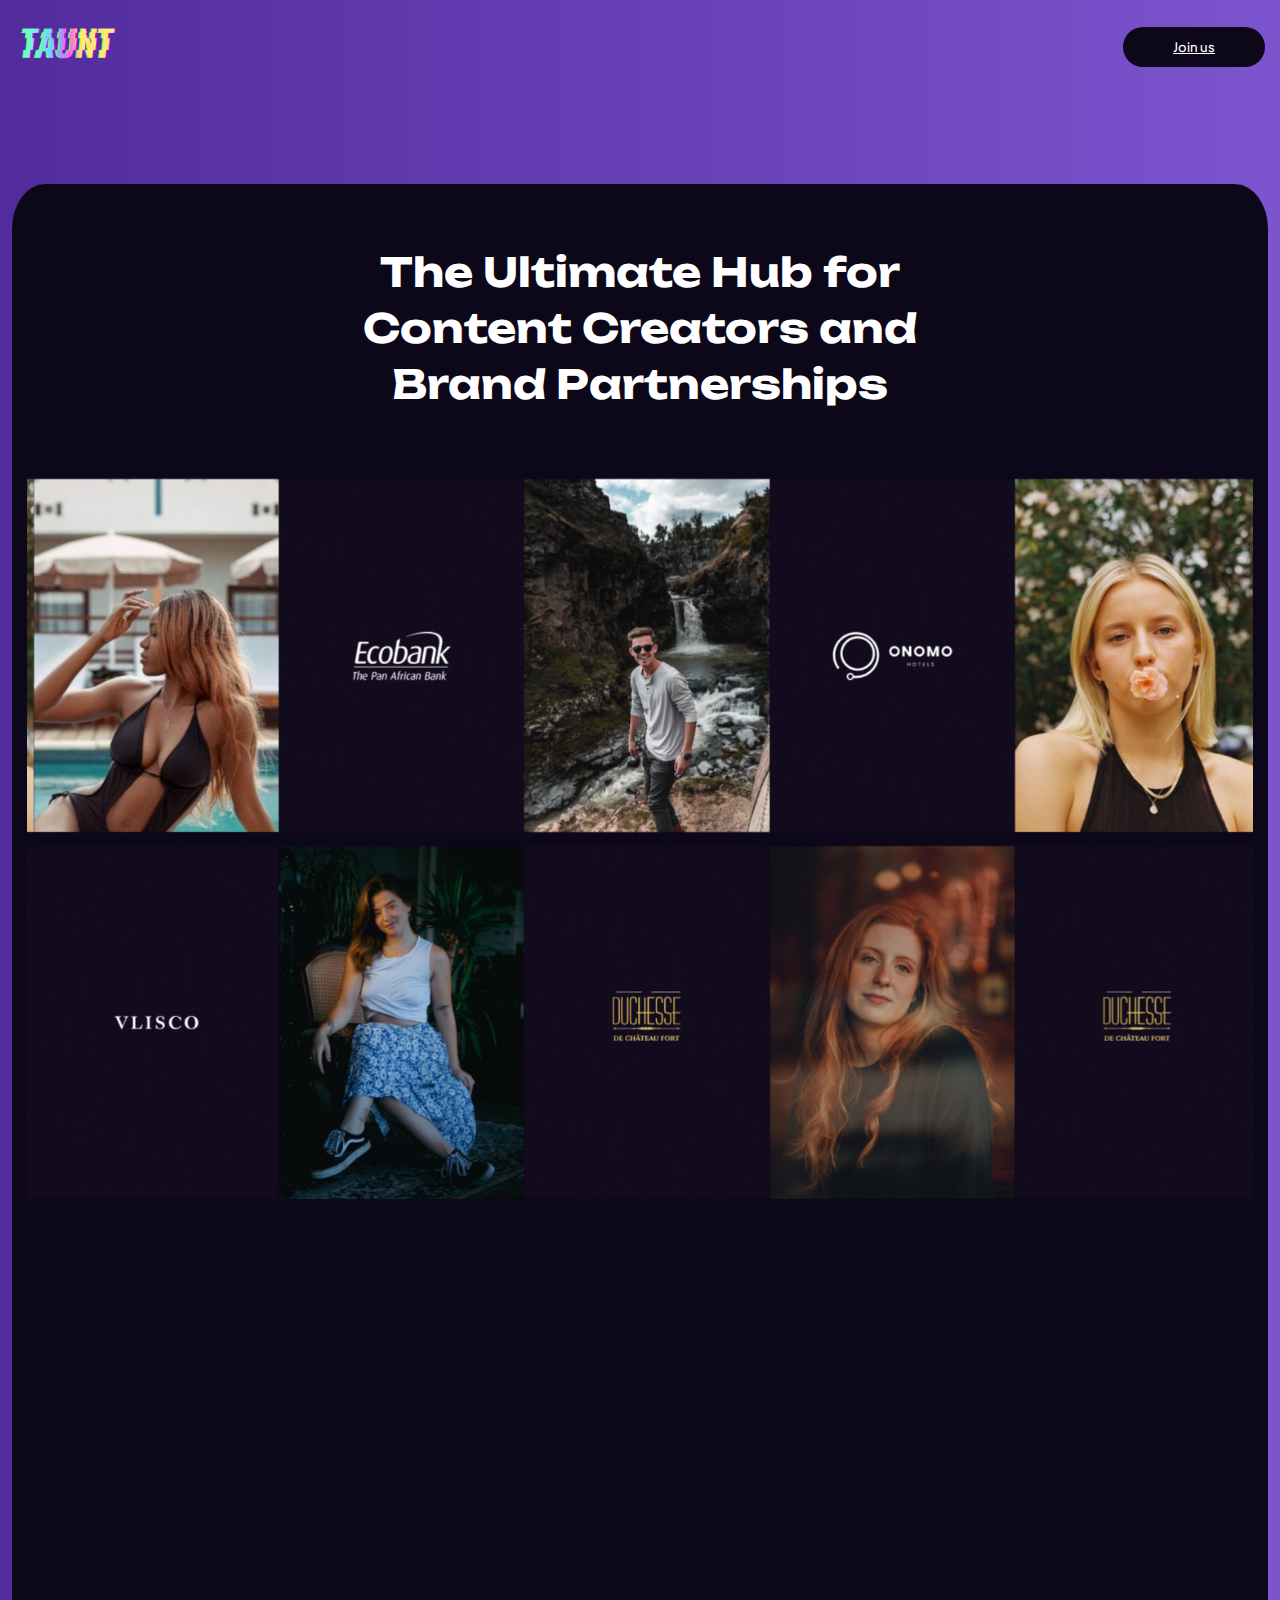
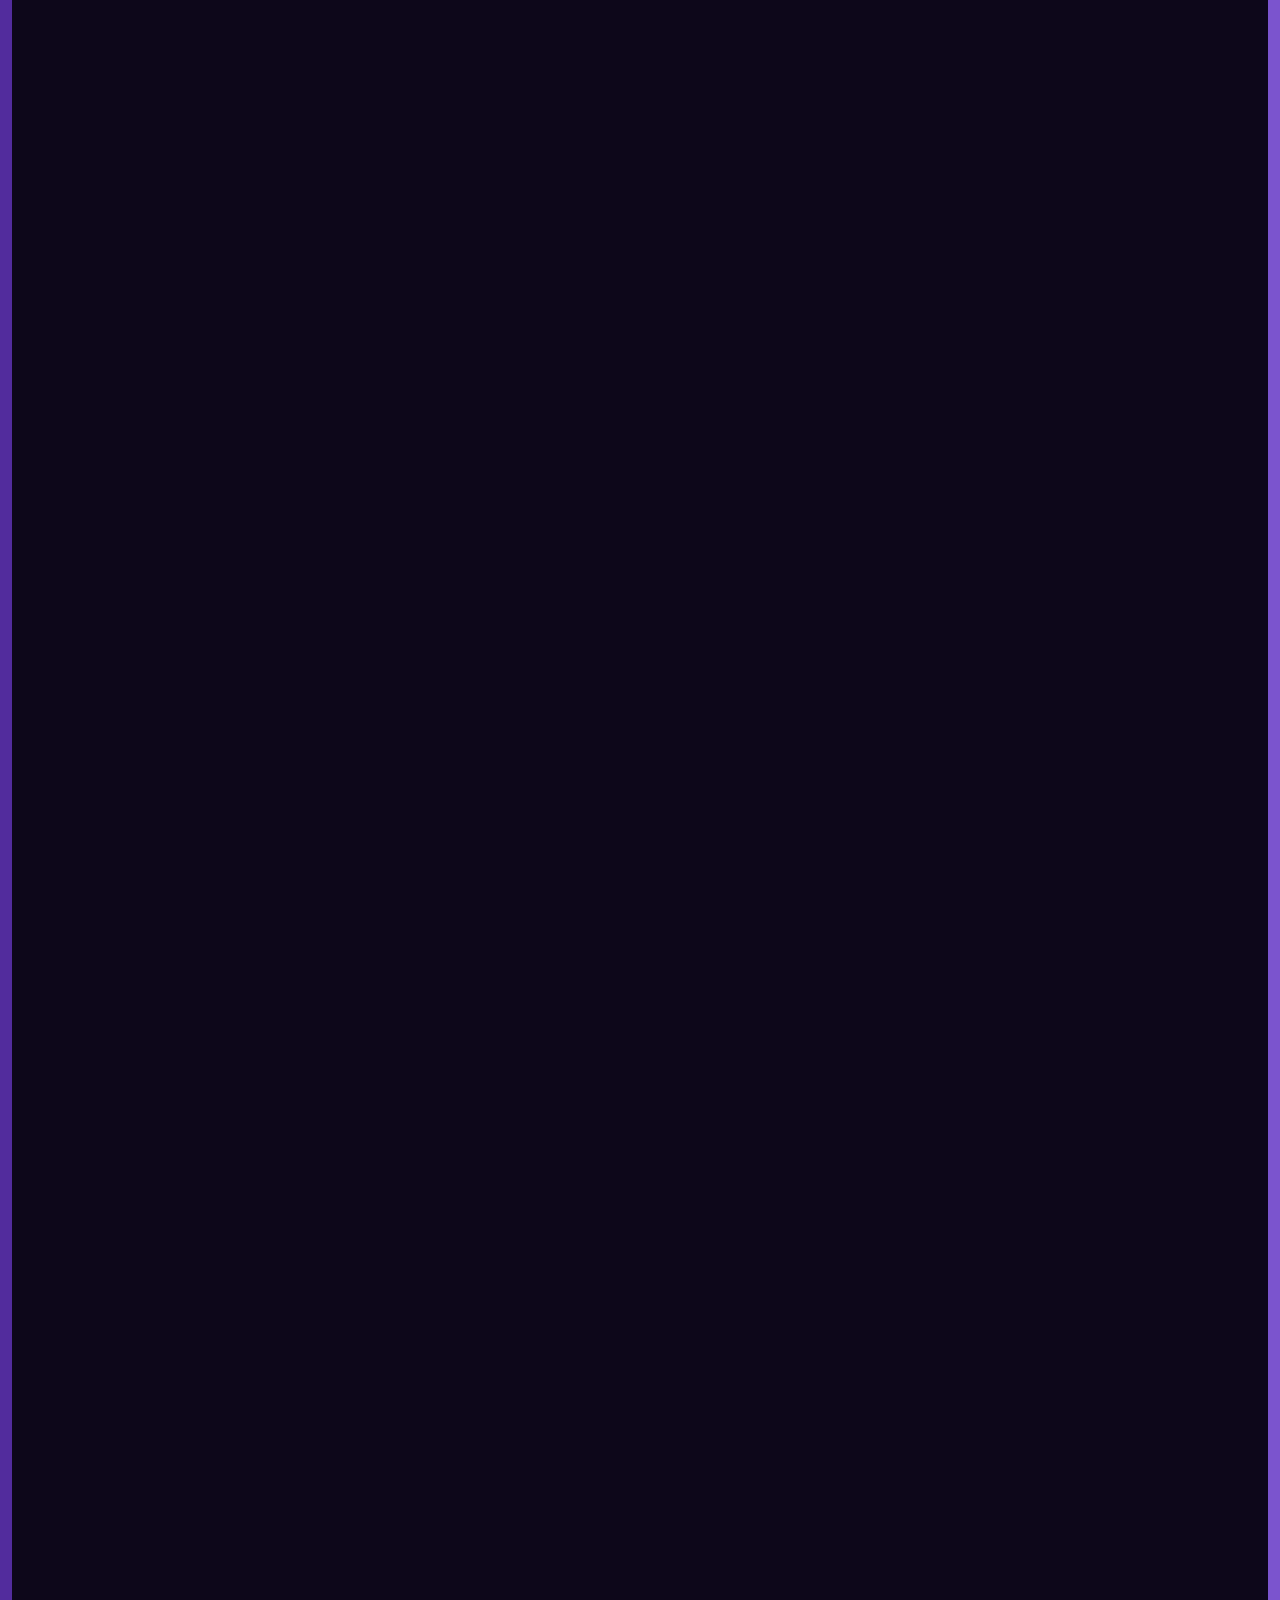
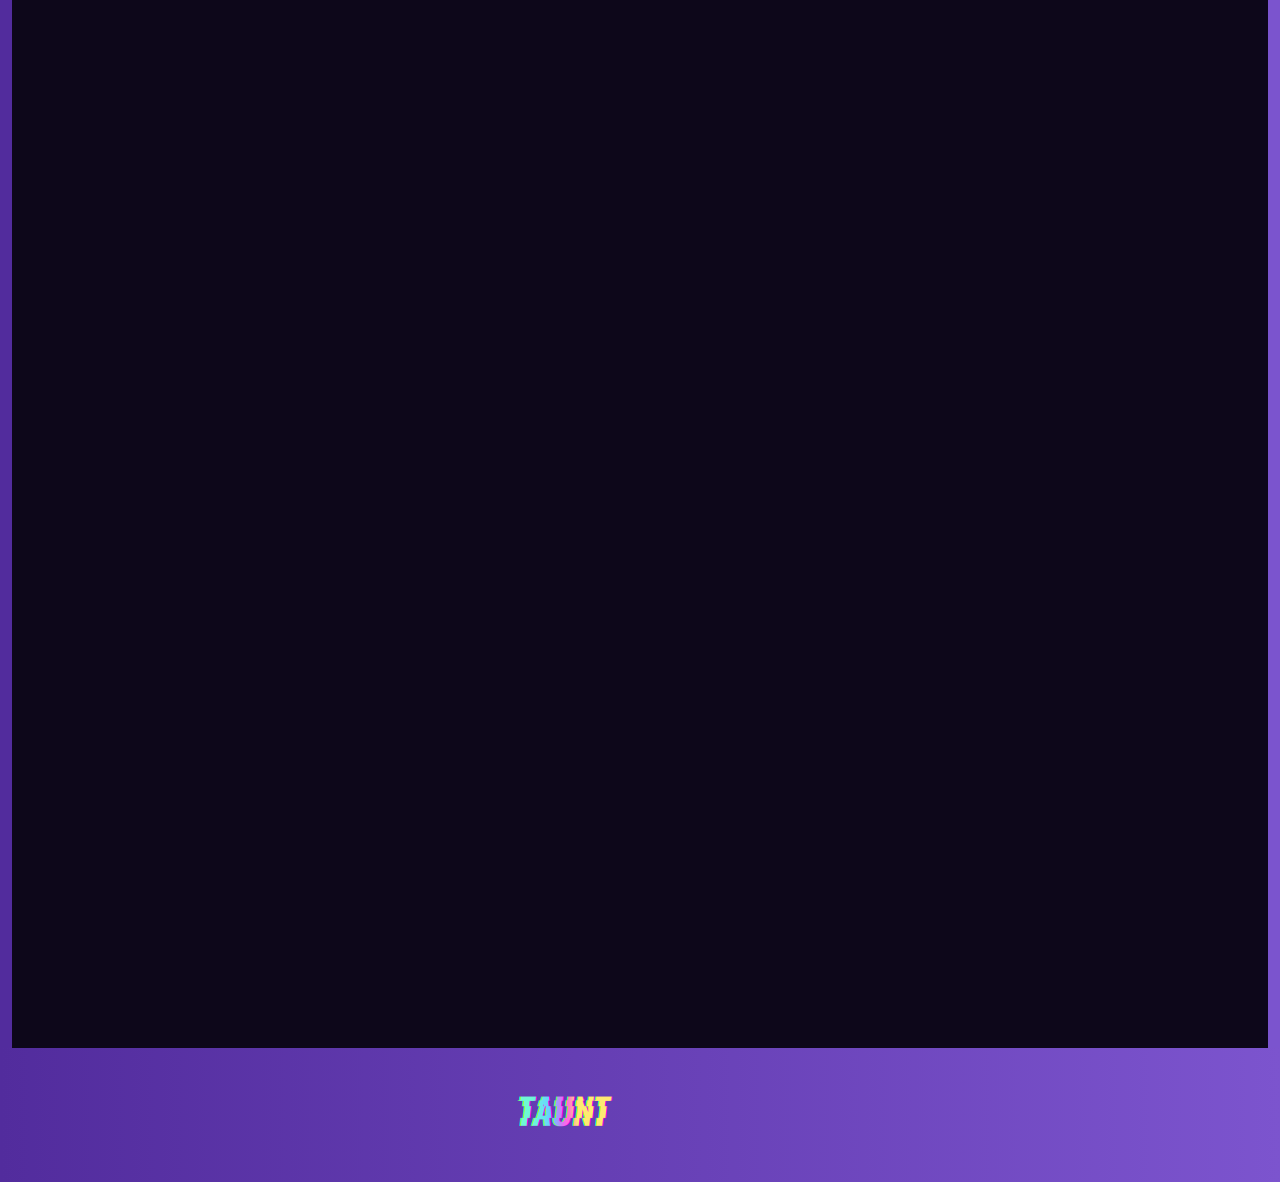
<file: index.html>
<!doctype html>
<html lang="en">

<head>
    <!-- Required meta tags -->
    <meta charset="utf-8">
    <meta name="viewport" content="width=device-width, initial-scale=1">

    <!-- Bootstrap CSS -->
    <link href="https://cdn.jsdelivr.net/npm/bootstrap@5.1.3/dist/css/bootstrap.min.css" rel="stylesheet"
        integrity="sha384-1BmE4kWBq78iYhFldvKuhfTAU6auU8tT94WrHftjDbrCEXSU1oBoqyl2QvZ6jIW3" crossorigin="anonymous">

    <link
        href="https://fonts.googleapis.com/css2?family=Plus+Jakarta+Sans:wght@500&family=Unbounded:wght@700&display=swap"
        rel="stylesheet">
    <link rel="stylesheet" href="css/owl.carousel.min.css">
    <link rel="stylesheet" href="css/owl.theme.default.min.css">
    <link rel="stylesheet" href="css/animate.css">
    <link rel="stylesheet" href="css/all.min.css">
    <link rel="stylesheet" href="css/style.css">
    <link rel="stylesheet" href="css/media.css">
    <title>Taunt</title>
</head>

<body>
    <!-- header starts -->
    <div class="header fixed-top" id="top">
        <div class="container-fluid">
            <div class="row">
                <div class="header_content">
                    <div class="header_logo wow fadeInLeft" data-wow-duration="2s" data-wow-delay="0">
                        <img src="images/logo.png" class="img-fluid" alt="taunt_logo">
                    </div>
                    <div class="taunt_reg wow fadeInRight" data-wow-duration="2s" data-wow-delay="0">
                        <a href="#cta" class="btn btn-taunt">Join us</a>
                    </div>

                </div>
            </div>
        </div>
    </div>
    <!-- header ends -->

    <!-- hero starts -->
    <div class="hero c-60" id="hero">
        <!-- pop up form -->

        <!-- pop up form ends -->
        <div class="container-fluid">
            <div class="row">

                <div class="col-md-12">
                    <h1 class="wow fadeInDown" data-wow-duration="2s" data-wow-delay="0s">The Ultimate Hub for Content
                        Creators and Brand Partnerships</h1>
                </div>

                <div class="carousel owl-carousel wow fadeIn" data-wow-duration="3s" data-wow-delay="0s">

                    <div class="slider_image">
                        <img src="images/hero_carousel1.png" class="img-fluid" alt="">
                    </div>
                    <div class="slider_image">
                        <img src="images/hero_carousel2.png" class="img-fluid" alt="">
                    </div>
                    <div class="slider_image">
                        <img src="images/hero_carousel3.png" class="img-fluid" alt="">
                    </div>
                    <div class="slider_image">
                        <img src="images/hero_carousel4.png" class="img-fluid" alt="">
                    </div>
                    <div class="slider_image">
                        <img src="images/hero_carousel5.png" class="img-fluid" alt="">
                    </div>

                </div>
                <div class="carousel owl-carousel wow fadeIn" data-wow-duration="3s" data-wow-delay=".5s">

                    <div class="slider_image">
                        <img src="images/hero_carousel6.png" class="img-fluid" alt="">
                    </div>
                    <div class="slider_image">
                        <img src="images/hero_carousel7.png" class="img-fluid" alt="">
                    </div>
                    <div class="slider_image">
                        <img src="images/hero_carousel8.png" class="img-fluid" alt="">
                    </div>
                    <div class="slider_image">
                        <img src="images/hero_carousel9.png" class="img-fluid" alt="">
                    </div>
                    <div class="slider_image">
                        <img src="images/hero_carousel8.png" class="img-fluid" alt="">
                    </div>

                </div>
            </div>
        </div>
    </div>
    <!-- hero ends -->

    <!-- ecobank starts -->
    <div class="ecobank c-60" id="ecobank">
        <div class="container">
            <div class="row align-items-center">
                <div class="col-md-6 order-2 order-md-1 wow fadeInLeft" data-wow-duration="2s" data-wow-delay="0">
                    <div class="ecobank_content">
                        <h2>Say goodbye to all of your part-time freelance jobs.</h2>
                        <p>Influencers, makeup artists, coaches, actors and musicians: make your digital fame your main
                            source of income.</p>
                    </div>
                </div>
                <div class="col-md-6 order-1 order-md-2 wow fadeInRight" data-wow-duration="2s" data-wow-delay="0">
                    <div class="ecobank_image">
                        <img src="images/ecobank1.png" class="img-fluid" alt="">
                    </div>
                </div>
            </div>
        </div>
    </div>
    <!-- ecobank ends -->

    <!-- ambassador starts -->
    <div class="ambassador c-60" id="ambassador">
        <div class="container">
            <div class="row align-items-center">
                <div class="col-md-6 wow fadeInLeft" data-wow-duration="2s" data-wow-delay="0">
                    <div class="ambassador_image ecobank_image">
                        <img src="images/ambassador.png" class="img-fluid" alt="">
                    </div>
                </div>
                <div class="col-md-6 wow fadeInRight" data-wow-duration="2s" data-wow-delay="0">
                    <div class="ambassador_content">
                        <h2>Do business with the internet’s biggest Brands </h2>
                        <p>Customize your Taunt.link bio page to gain the support of brands whose customers invited you
                            to do so.</p>
                    </div>
                </div>
            </div>
        </div>
    </div>
    <!-- ambassador ends -->

    <!-- audiance starts -->
    <div class="audiance c-60" id="audiance">
        <div class="container">
            <div class="row align-items-center">
                <div class="col-md-6 order-2 order-md-1 wow fadeInLeft" data-wow-duration="2s" data-wow-delay="0">
                    <div class="audiance_content">
                        <h2>Engage new audiences</h2>
                        <p>Bring together everything you create, organize or sell online with your partner brands. All
                            from a single link in your social page bio.</p>
                    </div>
                </div>
                <div class="col-md-6 order-1 order-md-2 wow fadeInRight" data-wow-duration="2s" data-wow-delay="0">
                    <div class="audiance_image ecobank_image">
                        <img src="images/audiance.png" class="img-fluid" alt="">
                    </div>
                </div>
            </div>
        </div>
    </div>
    <!-- audiance ends -->


    <!-- earning starts -->
    <div class="earning c-60" id="earning">
        <div class="container">
            <div class="row align-items-center">
                <div class="col-md-6 wow fadeInLeft" data-wow-duration="2s" data-wow-delay="0">
                    <div class="earning_image ecobank_image">
                        <img src="images/earning.png" class="img-fluid" alt="">
                    </div>
                </div>
                <div class="col-md-6 wow fadeInRight" data-wow-duration="2s" data-wow-delay="0">
                    <div class="earning_content">
                        <h2>Check your monthly earnings by WhatsApp</h2>
                        <p>Earn money every month by partnering with brands as an official provider of content for that
                            brand and referring new creators to Taunt, earning commissions on their earnings. </p>
                    </div>
                </div>
            </div>
        </div>
    </div>
    <!-- earning ends -->

    <!-- cta starts -->
    <div class="cta c-60" id="cta">
        <div class="container">
            <div class="row">
                <div class="col-md-12 wow fadeInUp" data-wow-duration="1s" data-wow-delay="0">
                    <div class="cta_content">
                        <h2>Join the network of content creators for your favorite brand.</h2>
                        <div class="cta_button">
                            <button type="button" class="btn btn-cta" data-bs-toggle="modal"
                                data-bs-target="#staticBackdrop">
                                Join
                                us today
                            </button>
                        </div>
                    </div>
                    <!-- Button trigger modal -->
                    <!-- Modal -->
                    <div class="modal fade" id="staticBackdrop" data-bs-backdrop="static" data-bs-keyboard="false"
                        tabindex="-1" aria-labelledby="staticBackdropLabel" aria-hidden="true">
                        <div class="modal-dialog modal-dialog-scrollable">
                            <div class="modal-content">
                                <div class="modal-body">
                                    <div class="form-popup">
                                        <div class="module">
                                            <button type="button" class="btn-close" data-bs-dismiss="modal"
                                                aria-label="Close"></button>
                                            <div class="form_head">
                                                <h2>Join Us</h2>
                                                <p>Provide the following details</p>
                                            </div>
                                            <form action="" class="form-container">
                                                <input type="text" id="brand" class="form-control"
                                                    placeholder="Name the brand" required>
                                                <input type="text" id="website" class="form-control"
                                                    placeholder="Their website or social media profile" required>
                                                <input type="text" id="page" class="form-control"
                                                    placeholder="Your main social page" required>
                                                <input type="email" id="email" class="form-control"
                                                    placeholder="Contact email" required>
                                                <input type="tel" id="phone" name="phone"
                                                    pattern="[0-9]{3}-[0-9]{3}-[0-9]{4}"
                                                    placeholder="Contact phone number" class="form-control">
                                                <div class="fbtn2">
                                                    <button type="submit" class="btn submit-btn">Submit</button>
                                                    <button data-bs-dismiss="modal" class="btn cancel-btn">Cancel</button>
                                                </div>
                                                <p>Working with multiple talent? Contact us at talent</p>
                                            </form>
                                        </div>
                                    </div>

                                </div>

                            </div>
                        </div>
                    </div>
                </div>
            </div>
        </div>
    </div>
    <!-- cta ends -->

    <!-- footer starts -->
    <div class="footer">
        <div class="container">
            <div class="row">
                <div class="col-md-12">
                    <div class="footer_logo">
                        <img src="images/logo.png" class="img-fluid" alt="">
                    </div>
                </div>
            </div>
        </div>
    </div>
    <!-- Option 1: Bootstrap Bundle with Popper -->
    <script src="https://ajax.googleapis.com/ajax/libs/jquery/1.12.4/jquery.min.js"></script>
    <script src="https://cdn.jsdelivr.net/npm/bootstrap@5.1.3/dist/js/bootstrap.bundle.min.js"
        integrity="sha384-ka7Sk0Gln4gmtz2MlQnikT1wXgYsOg+OMhuP+IlRH9sENBO0LRn5q+8nbTov4+1p"
        crossorigin="anonymous"></script>
    <script src="js/owl.carousel.min.js"></script>
    <script src="js/wow.min.js"></script>

    <script>
        //owl-carousel
        $(document).ready(function () {
            $(".owl-carousel").owlCarousel(
                {
                    items: 5,
                    loop: true,
                    autoplay: true,
                    autoplayTimeout: 5000,
                    smartSpeed: 500,
                    nav: false,
                    responsive: {
                        0: {
                            items: 2,
                        },
                        425: {
                            items: 2,
                        },
                        767: {
                            items: 3,
                        },
                        768: {
                            items: 3,
                        },
                        991: {
                            items: 5,
                        },
                    }
                }
            );
        });

        // wow js
        new WOW().init();

    </script>
</body>

</html>
</file>
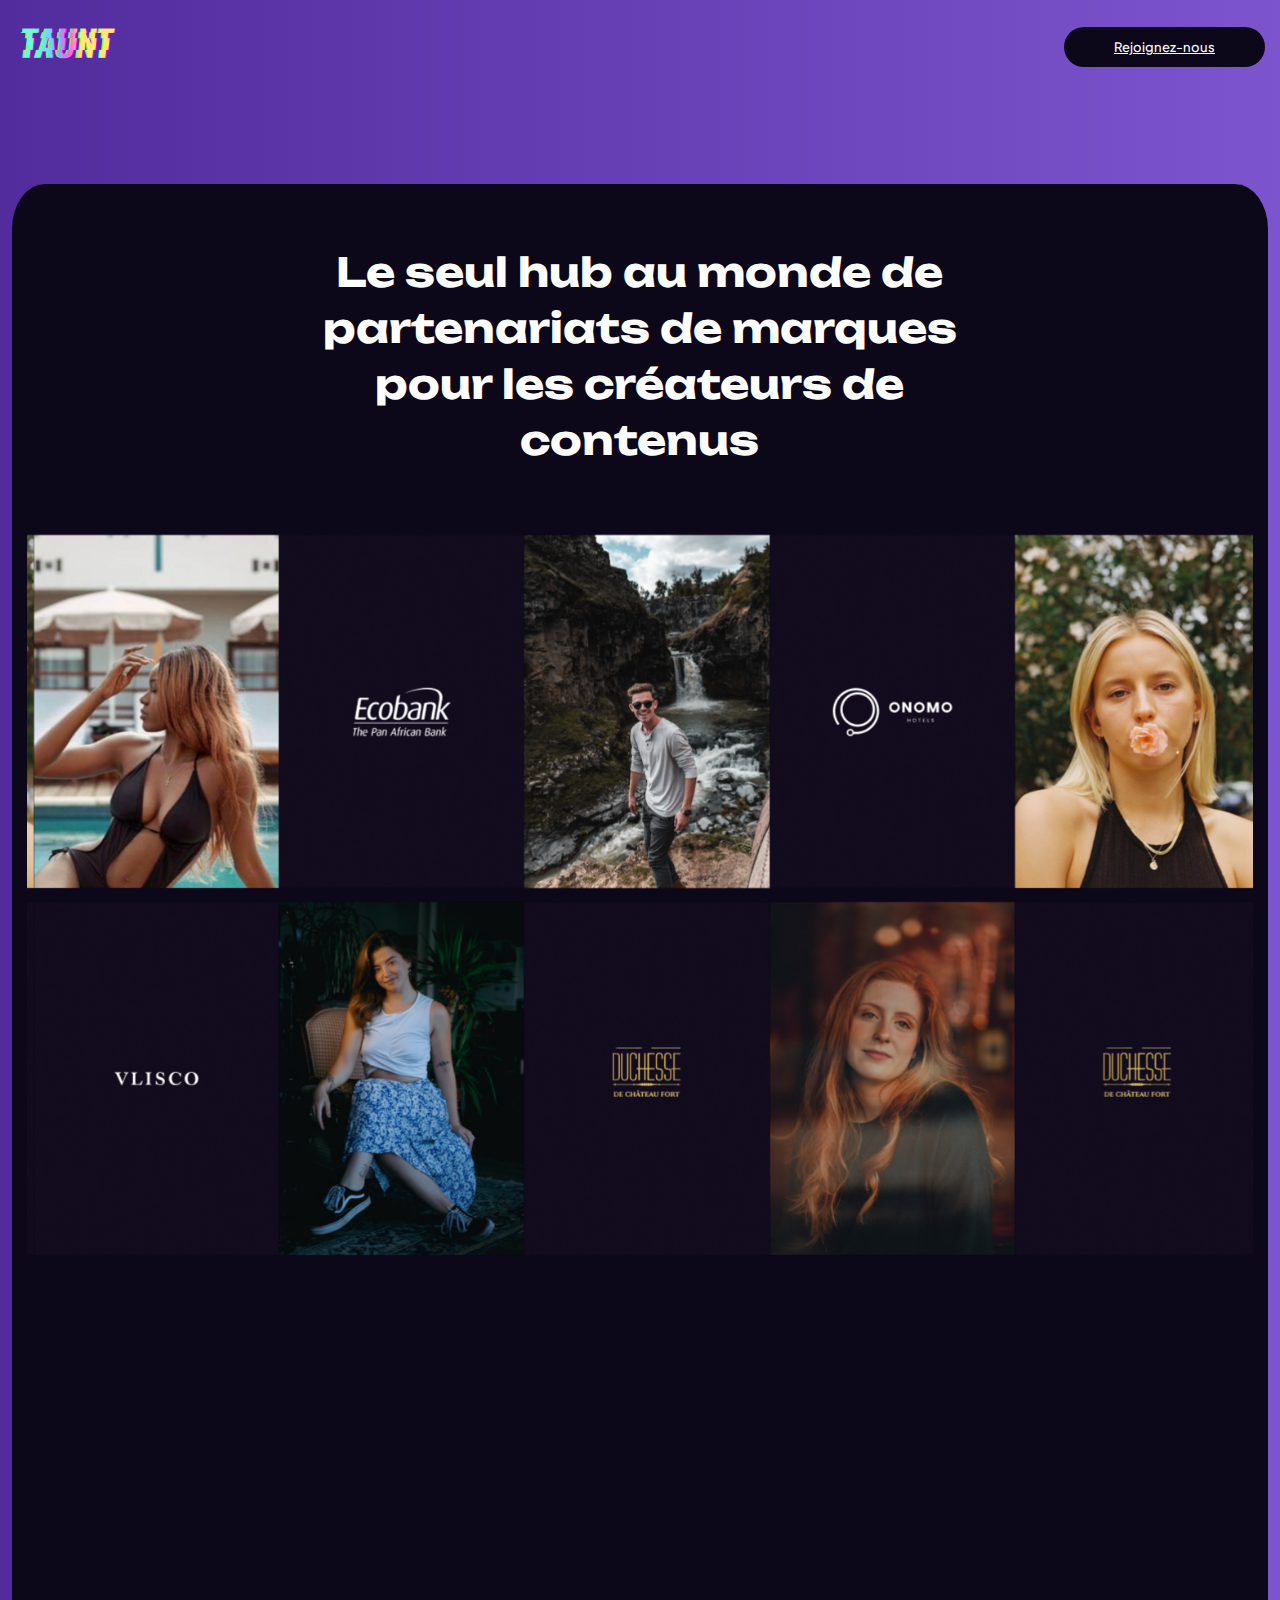
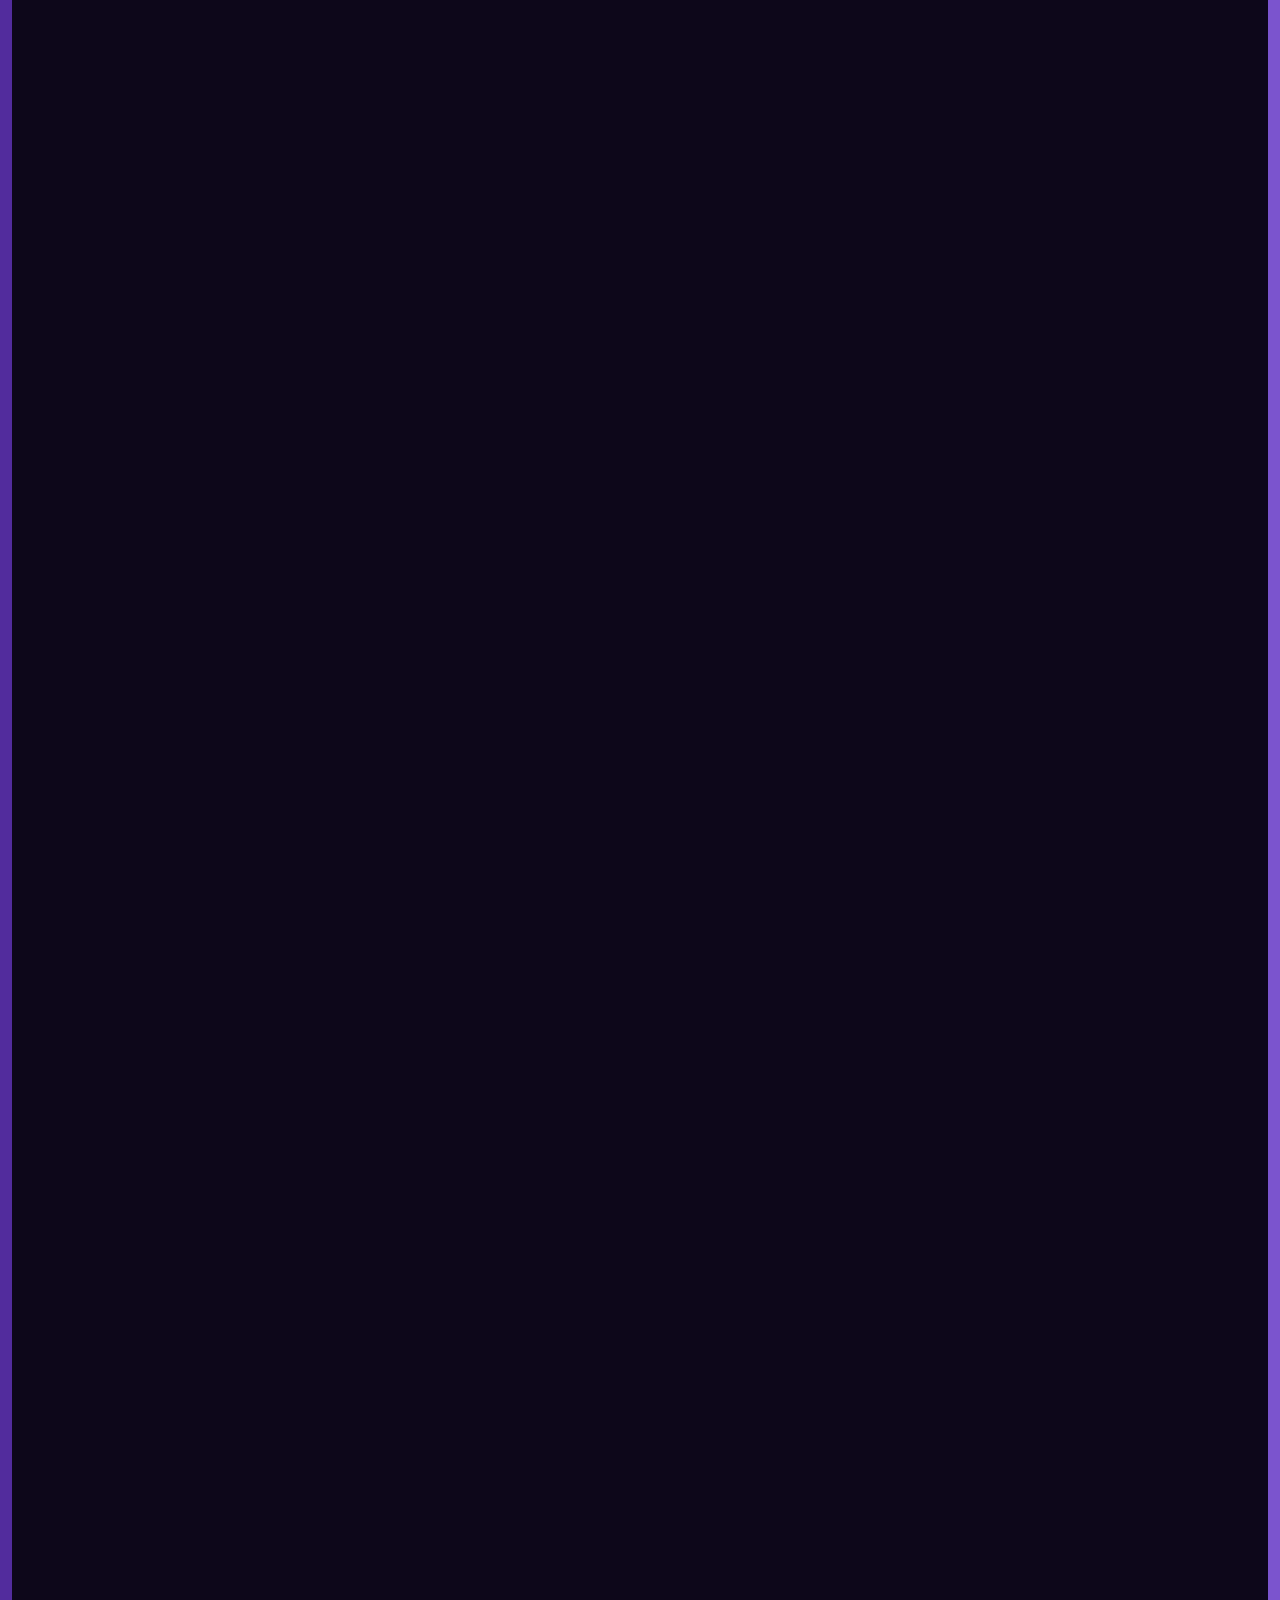
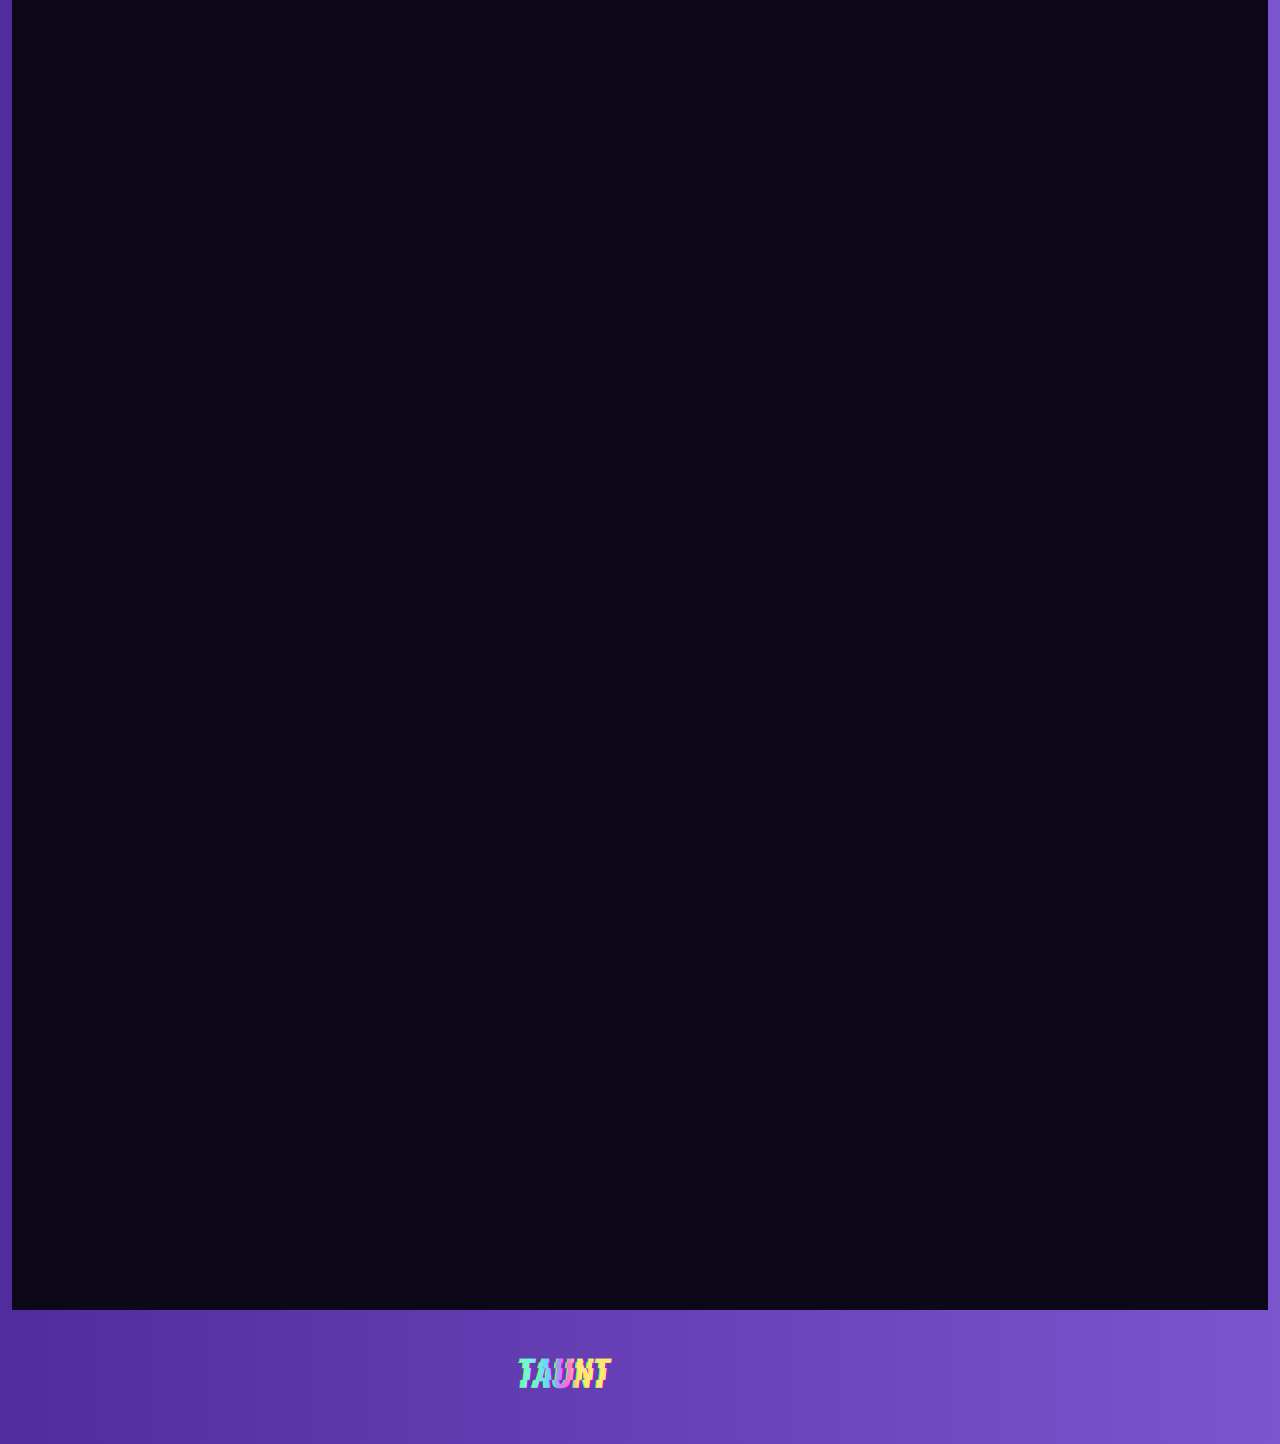
<file: index-french.html>
<!doctype html>
<html lang="en">

<head>
    <!-- Required meta tags -->
    <meta charset="utf-8">
    <meta name="viewport" content="width=device-width, initial-scale=1">

    <!-- Bootstrap CSS -->
    <link href="https://cdn.jsdelivr.net/npm/bootstrap@5.1.3/dist/css/bootstrap.min.css" rel="stylesheet"
        integrity="sha384-1BmE4kWBq78iYhFldvKuhfTAU6auU8tT94WrHftjDbrCEXSU1oBoqyl2QvZ6jIW3" crossorigin="anonymous">

    <link
        href="https://fonts.googleapis.com/css2?family=Plus+Jakarta+Sans:wght@500&family=Unbounded:wght@700&display=swap"
        rel="stylesheet">
    <link rel="stylesheet" href="css/owl.carousel.min.css">
    <link rel="stylesheet" href="css/owl.theme.default.min.css">
    <link rel="stylesheet" href="css/animate.css">
    <link rel="stylesheet" href="css/all.min.css">
    <link rel="stylesheet" href="css/style.css">
    <link rel="stylesheet" href="css/media.css">
    <title>Taunt</title>
</head>

<body>
    <!-- header starts -->
    <div class="header fixed-top" id="top">
        <div class="container-fluid">
            <div class="row">
                <div class="header_content">
                    <div class="header_logo wow fadeInLeft" data-wow-duration="2s" data-wow-delay="0">
                        <img src="images/logo.png" class="img-fluid" alt="taunt_logo">
                    </div>
                    <div class="taunt_reg wow fadeInRight" data-wow-duration="2s" data-wow-delay="0">
                        <a href="#cta" class="btn btn-taunt">Rejoignez-nous</a>
                    </div>

                </div>
            </div>
        </div>
    </div>
    <!-- header ends -->

    <!-- hero starts -->
    <div class="hero c-60" id="hero">
        <!-- pop up form -->

        <!-- pop up form ends -->
        <div class="container-fluid">
            <div class="row">

                <div class="col-md-12">
                    <h1 class="wow fadeInDown" data-wow-duration="2s" data-wow-delay="0s">Le seul hub au monde de
                        partenariats de marques pour les créateurs de contenus</h1>
                </div>

                <div class="carousel owl-carousel wow fadeIn" data-wow-duration="3s" data-wow-delay="0s">

                    <div class="slider_image">
                        <img src="images/hero_carousel1.png" class="img-fluid" alt="">
                    </div>
                    <div class="slider_image">
                        <img src="images/hero_carousel2.png" class="img-fluid" alt="">
                    </div>
                    <div class="slider_image">
                        <img src="images/hero_carousel3.png" class="img-fluid" alt="">
                    </div>
                    <div class="slider_image">
                        <img src="images/hero_carousel4.png" class="img-fluid" alt="">
                    </div>
                    <div class="slider_image">
                        <img src="images/hero_carousel5.png" class="img-fluid" alt="">
                    </div>

                </div>
                <div class="carousel owl-carousel wow fadeIn" data-wow-duration="3s" data-wow-delay=".5s">

                    <div class="slider_image">
                        <img src="images/hero_carousel6.png" class="img-fluid" alt="">
                    </div>
                    <div class="slider_image">
                        <img src="images/hero_carousel7.png" class="img-fluid" alt="">
                    </div>
                    <div class="slider_image">
                        <img src="images/hero_carousel8.png" class="img-fluid" alt="">
                    </div>
                    <div class="slider_image">
                        <img src="images/hero_carousel9.png" class="img-fluid" alt="">
                    </div>
                    <div class="slider_image">
                        <img src="images/hero_carousel8.png" class="img-fluid" alt="">
                    </div>

                </div>
            </div>
        </div>
    </div>
    <!-- hero ends -->

    <!-- ecobank starts -->
    <div class="ecobank c-60" id="ecobank">
        <div class="container">
            <div class="row align-items-center">
                <div class="col-md-6 order-2 order-md-1 wow fadeInLeft" data-wow-duration="2s" data-wow-delay="0">
                    <div class="ecobank_content">
                        <h2>Dites adieu à vos piges de community manager ou d'ambassadeur.</h2>
                        <p>Influenceurs, make-up artists, coaches, acteurs, musiciens, sportifs, mannequins. Accélérez
                            votre réussite et faites du numérique votre source principale de revenu mensuel.</p>
                    </div>
                </div>
                <div class="col-md-6 order-1 order-md-2 wow fadeInRight" data-wow-duration="2s" data-wow-delay="0">
                    <div class="ecobank_image">
                        <img src="images/ecobank1.png" class="img-fluid" alt="">
                    </div>
                </div>
            </div>
        </div>
    </div>
    <!-- ecobank ends -->

    <!-- ambassador starts -->
    <div class="ambassador c-60" id="ambassador">
        <div class="container">
            <div class="row align-items-center">
                <div class="col-md-6 wow fadeInLeft" data-wow-duration="2s" data-wow-delay="0">
                    <div class="ambassador_image ecobank_image">
                        <img src="images/ambassador.png" class="img-fluid" alt="">
                    </div>
                </div>
                <div class="col-md-6 wow fadeInRight" data-wow-duration="2s" data-wow-delay="0">
                    <div class="ambassador_content">
                        <h2>Faites affaire comme une grande marque média</h2>
                        <p>Influenceurs, make-up artists, coaches, acteurs, musiciens, sportifs, mannequins. Accélérez
                            votre réussite et faites du numérique votre source principale de revenu Personnalisez votre
                            page de bio de réseaux sociaux Taunt.link pour créer une des chaînes afro-médias officielles
                            de la marque qui vous a parrainé..</p>
                    </div>
                </div>
            </div>
        </div>
    </div>
    <!-- ambassador ends -->

    <!-- audiance starts -->
    <div class="audiance c-60" id="audiance">
        <div class="container">
            <div class="row align-items-center">
                <div class="col-md-6 order-2 order-md-1 wow fadeInLeft" data-wow-duration="2s" data-wow-delay="0">
                    <div class="audiance_content">
                        <h2>Activez des nouvelles audiences</h2>
                        <p>Rassemblez tout ce que vous créez, organisez ou vendez en ligne avec vos marques partenaires.
                            Tout à partir d'un seul lien dans la bio de votre page sociale.</p>
                    </div>
                </div>
                <div class="col-md-6 order-1 order-md-2 wow fadeInRight" data-wow-duration="2s" data-wow-delay="0">
                    <div class="audiance_image ecobank_image">
                        <img src="images/audiance.png" class="img-fluid" alt="">
                    </div>
                </div>
            </div>
        </div>
    </div>
    <!-- audiance ends -->


    <!-- earning starts -->
    <div class="earning c-60" id="earning">
        <div class="container">
            <div class="row align-items-center">
                <div class="col-md-6 wow fadeInLeft" data-wow-duration="2s" data-wow-delay="0">
                    <div class="earning_image ecobank_image">
                        <img src="images/earning.png" class="img-fluid" alt="">
                    </div>
                </div>
                <div class="col-md-6 wow fadeInRight" data-wow-duration="2s" data-wow-delay="0">
                    <div class="earning_content">
                        <h2>Vérifiez vos gains mensuels par WhatsApp des nouvelles audiences</h2>
                        <p>Rassemblez tout ce que vous créez, organisez ou vendez en ligne Gagnez plus, avec un revenu
                            mensuel, des recettes sur les créateurs de contenu que vous parrainez et les donations d'
                            abonnés de vos pages de médias sociaux existantes. vos marques partenaires. Tout à partir
                            d'un seul lien dans la bio de votre page sociale.</p>
                    </div>
                </div>
            </div>
        </div>
    </div>
    <!-- earning ends -->

    <!-- cta starts -->
    <div class="cta c-60" id="cta">
        <div class="container">
            <div class="row">
                <div class="col-md-12 wow fadeInUp" data-wow-duration="1s" data-wow-delay="0">
                    <div class="cta_content">
                        <h2>Rejoignez le réseau de créateurs de contenus de la marque de votre choix.</h2>
                        <div class="cta_button">
                            <button type="button" class="btn btn-cta" data-bs-toggle="modal"
                                data-bs-target="#staticBackdrop">
                                Rejoignez-nous aujourd'hui
                            </button>
                        </div>
                    </div>
                    <!-- Button trigger modal -->
                    <!-- Modal -->
                    <div class="modal fade" id="staticBackdrop" data-bs-backdrop="static" data-bs-keyboard="false"
                        tabindex="-1" aria-labelledby="staticBackdropLabel" aria-hidden="true">
                        <div class="modal-dialog modal-dialog-scrollable">
                            <div class="modal-content">
                                <div class="modal-body">
                                    <div class="form-popup">
                                        <div class="module">
                                            <button type="button" class="btn-close" data-bs-dismiss="modal"
                                                aria-label="Close"></button>
                                            <div class="form_head">
                                                <h2>Rejoignez-nous</h2>
                                                <p>Provide the following details</p>
                                            </div>
                                            <form action="" class="form-container">
                                                <input type="text" id="brand" class="form-control"
                                                    placeholder="Nommez la marque" required>
                                                <input type="text" id="website" class="form-control"
                                                    placeholder="Ton site web ou profil de réseau sociaux" required>
                                                <input type="text" id="page" class="form-control"
                                                    placeholder="Votre page sociale principale" required>
                                                <input type="email" id="email" class="form-control"
                                                    placeholder="Contact email" required>
                                                <input type="tel" id="phone" name="phone"
                                                    pattern="[0-9]{3}-[0-9]{3}-[0-9]{4}"
                                                    placeholder="Contact phone number" class="form-control">
                                                <div class="form_button">
                                                    <button type="submit" class="btn btn-submit">Annuler</button>
                                                    <button data-bs-dismiss="modal" class="btn cancel">Nous faire parvenir</button>
                                                </div>
                                                <p>
                                                    Travailler avec plusieurs talents? Contactez-nous à talent</p>
                                            </form>
                                        </div>
                                    </div>
                                </div>
                            </div>
                        </div>
                    </div>
                </div>
            </div>
        </div>
    </div>
    <!-- cta ends -->

    <!-- footer starts -->
    <div class="footer">
        <div class="container">
            <div class="row">
                <div class="col-md-12">
                    <div class="footer_logo">
                        <img src="images/logo.png" class="img-fluid" alt="">
                    </div>
                </div>
            </div>
        </div>
    </div>
    <!-- Option 1: Bootstrap Bundle with Popper -->
    <script src="https://ajax.googleapis.com/ajax/libs/jquery/1.12.4/jquery.min.js"></script>
    <script src="https://cdn.jsdelivr.net/npm/bootstrap@5.1.3/dist/js/bootstrap.bundle.min.js"
        integrity="sha384-ka7Sk0Gln4gmtz2MlQnikT1wXgYsOg+OMhuP+IlRH9sENBO0LRn5q+8nbTov4+1p"
        crossorigin="anonymous"></script>
    <script src="js/owl.carousel.min.js"></script>
    <script src="js/wow.min.js"></script>

    <script>
        //owl-carousel
        $(document).ready(function () {
            $(".owl-carousel").owlCarousel(
                {
                    items: 5,
                    loop: true,
                    autoplay: true,
                    autoplayTimeout: 5000,
                    smartSpeed: 500,
                    nav: false,
                    responsive: {
                        0: {
                            items: 2,
                        },
                        425: {
                            items: 2,
                        },
                        767: {
                            items: 3,
                        },
                        768: {
                            items: 3,
                        },
                        991: {
                            items: 5,
                        },
                    }
                }
            );
        });

        // wow js
        new WOW().init();

    </script>
</body>

</html>
</file>
<file: css/style.css>
* {
    margin: 0;
    padding: 0;
}

h1,
h2,
h3,
h4,
h5,
h6,
ul,
li,
a {
    margin: 0;
    padding: 0;
}

/* global */
h1 {
    font-size: 40px;
    font-weight: 700;
    line-height: 56px;
    font-family: 'Unbounded', cursive;
    text-align: center;
    color: #fff;
}

h2 {
    font-size: 29px;
    font-weight: 700;
    line-height: 40.6px;
    font-family: 'Unbounded', cursive;
    color: #fff;
    padding-bottom: 15px;
}

p {
    font-family: 'Plus Jakarta Sans', sans-serif;
    font-size: 18px;
    font-weight: 500;
    line-height: 25px;
    letter-spacing: 0em;
    text-align: left;
    color: #fff;

}

a {
    font-family: 'Plus Jakarta Sans', sans-serif;
    font-size: 13px;
    font-weight: 500;
    line-height: 16px;
    letter-spacing: 0em;
    text-align: center;
    color: #fff;
}

:root {
    --cs-primary: #0D071A;

}

.c-60 {
    padding: 60px 15px;
}

body {
    background: rgb(82, 44, 157);
    background: linear-gradient(90deg, rgba(82, 44, 157, 1) 0%, rgba(124, 84, 206, 1) 100%);
}

.btn:hover {
    color: #fff;
}

.btn:focus {
    outline: 0;
    box-shadow: none;
}

.container {
    max-width: 1130px;
}

/* global ends */


/* header starts */
.header {
    background: rgb(82, 44, 157);
    background: linear-gradient(90deg, rgba(82, 44, 157, 1) 0%, rgba(124, 84, 206, 1) 100%);
    z-index: 8;
}

.header_content {
    display: flex;
    justify-content: space-between;
    align-items: center;
    padding: 20px 15px;

}

.header_logo {}

.header_logo img {}

.btn-taunt {
    background-color: var(--cs-primary);
    color: #fff;
    padding: 0;
    padding: 12px 50px;
    border-radius: 50px;
}

/* header ends */

/* hero starts */
.hero {

    border-left: 12px solid #522c9d;

    border-right: 12px solid #7b54ce;

    background-color: var(--cs-primary);

    border-radius: 45px 45px 0px 0px;

    margin-top: 90px;
}


.hero h1 {
    width: 55%;
    margin: auto;
    padding-bottom: 60px;
}

.carousel {}

.owl-dots {
    display: none;
}

.carousel img {
    padding: 7px;
}

/* hero_ends */

/* eco bank starts */
.ecobank {
    border-left: 12px solid #522c9d;

    border-right: 12px solid #7b54ce;

    background-color: var(--cs-primary);

}

.ecobank_image {
    text-align: right;
}

/* eco bank ends */

.ambassador {
    border-left: 12px solid #522c9d;

    border-right: 12px solid #7b54ce;

    background-color: var(--cs-primary);
}

.ambassador_image {
    text-align: left;
    width: 90%;
}

.audiance {
    border-left: 12px solid #522c9d;

    border-right: 12px solid #7b54ce;

    background-color: var(--cs-primary);
}

.audiance_image {
    text-align: right !important;
    width: 90%;
    margin-left: auto;
}

.earning {
    border-left: 12px solid #522c9d;

    border-right: 12px solid #7b54ce;

    background-color: var(--cs-primary);
}

.earning_image {
    text-align: left;
}

/* cta starts */
.cta {
    border-left: 12px solid #522c9d;

    border-right: 12px solid #7b54ce;

    background-color: var(--cs-primary);
}

.cta_content {
    background: rgba(233, 207, 254, 0.04);
    border: 2px solid #C6A8EE;
    backdrop-filter: blur(25.5px);
    padding: 100px;
    border-radius: 200px;
    width: 75%;
    margin: auto;
}

.cta_content h2 {
    text-align: center;
    padding-bottom: 30px;
}

.cta_button {
    text-align: center;
}

.btn-cta {
    background-color: #fff;
    color: #000;
    padding: 0;
    padding: 12px 24px;
    border-radius: 50px;
    font-weight: 700;
}

.btn-cta:hover {
    color: #000;
}

/* cta ends */

/* footer tsarts */
.footer {
    background: rgb(82, 44, 157);
    background: linear-gradient(90deg, rgba(82, 44, 157, 1) 0%, rgba(124, 84, 206, 1) 100%);
}

.footer_logo {
    padding: 40px 0px;
    text-align: center;
}
/* footer ends */

/* pop up form */
.module {
    background-color: #fff;
    border-radius: 42px;
    padding: 48px;
}

.form_head {
    text-align: center;
    margin-bottom: 40px;
}

.form_head h2 {
    color: #000;
    font-size: 28px;
    padding: 0;
}

.form_head p {
    color: #161616;
    text-align: center;
    font-size: 14px;
}

.form-popup {
    top: 6%;
    padding: 8px;
    z-index: 9;
    border-radius: 50px;
    background:
        rgb(82, 44, 157);

    background:
        linear-gradient(90deg, rgba(82, 44, 157, 1) 0%, rgba(124, 84, 206, 1) 100%);
}

.form-popup form {}

.form-popup form input {
    background-color: #F3F2F5;
    border: none;
    margin-bottom: 29px;
    padding: 24px;
    border-radius: 50px;
}

.form-popup form input::placeholder {
    text-align: center;
    color: #B1AFB5;
    font-size: 16px;
    font-family: 'Plus Jakarta Sans', sans-serif;
}

.form-popup form .form-control:focus {
    color: #212529;
    background-color: #f3f2f54d;
    border-color: #86b7fe;
    outline: 0;
    box-shadow: 0 0 0 2px rgb(243 242 245);
}

.form_button {
    text-align: center;
    padding-top: 24px;
    width: 390px;
    display: flex;
    justify-content: space-between;
    margin: auto;
}

.fbtn2{
    width: 300px;
    text-align: center;
    padding-top: 24px;
    display: flex;
    justify-content: space-between;
    margin: auto;
}

.btn-submit {
    background-color: #fff;
    border: 1px solid #000;
    border-radius: 50px;
    padding: 16px 50px;
    font-weight: 700;
    font-size: 13px;
    color: #000;
}

.btn-submit:hover {
    color: #000;
}

.cancel {
    background-color: #000;
    border: 1px solid #000;
    border-radius: 50px;
    padding: 16px 50px;
    font-weight: 700;
    font-size: 13px;
    color: #fff;
}

.cancel-btn{
    background-color: #000;
    border: 1px solid #000;
    border-radius: 50px;
    padding: 16px 50px;
    font-weight: 700;
    font-size: 13px;
    color: #fff;
}

.submit-btn{
    background-color: #fff;
    border: 1px solid #000;
    border-radius: 50px;
    padding: 16px 50px;
    font-weight: 700;
    font-size: 13px;
    color: #000;
}

.cancel:hover {
    color: #fff;
}

.module form p {
    color: #161616;
    padding-top: 24px;
    text-align: center;
    margin: 0;
    font-weight: 400;
    font-size: 14px;
}

.modal-dialog-scrollable .modal-body {
    overflow-y: auto;
    padding: 0;
}

.modal-dialog-scrollable .modal-body::-webkit-scrollbar {
    display: none;
}

.modal-dialog-scrollable .modal-content {
    max-height: 100%;
    overflow: hidden;
    background-color: transparent;
    border: none;
    position: absolute;
    top: 50%;
    transform: translateY(-50%);
}

.btn-close {
    box-sizing: content-box;
    float: right;
    width: 1em;
    height: 1em;
    padding: 0.25em 0.25em;
    background-image: url(../images/icons8-close-button-96.png);
    border: 0;
    border-radius: 0.25rem;
}
/* pop up ends */
</file>
<file: css/media.css>
@media (max-width: 1880px) {
    .form-popup {
        width: 540px;
    }

    .module {
        padding: 48px;
    }

    .form_button {
        width: 360px;
    }

    .btn-submit {
        padding: 16px 40px;
    }

    .cancel {
        padding: 16px 40px;
    }

    .form-popup form input {
        margin-bottom: 29px;
        padding: 24px;
    }

    .modal-dialog-scrollable .modal-content {
        width: 540px;
    }
}

@media (max-width: 1199px) {
    .hero h1 {
        width: 100%;
    }

    .form-popup {
        /* width: 540px; */
    }

    .module {
        padding: 48px;
    }

    .form_button {
        width: 350px;
    }

    .btn-submit {
        padding: 16px 40px;
    }

    .cancel {
        padding: 16px 40px;
    }

    .form-popup form input {
        margin-bottom: 29px;
        padding: 24px;
    }
}

@media (max-width: 991px) {
    .hero h1 {
        font-size: 30px;
        width: 100%;
    }

    .cta_content {
        padding: 30px 20px;
        border-radius: 35px;
        width: 100%;
    }

    .ecobank,
    .ambassador,
    .audiance,
    .earning,
    .cta {
        padding: 40px 15px;
    }

    .form-popup {
        width: 100%;
    }

    .module {
        padding: 48px;
    }

    .form_button {
        width: 350px;
    }

    .btn-submit {
        padding: 16px 40px;
    }

    .cancel {
        padding: 16px 40px;
    }

    .form-popup form input {
        margin-bottom: 29px;
        padding: 24px;
    }
}

@media (max-width: 767px) {
    body {
        overflow-x: hidden;
    }

    .header_content {
        padding: 20px;
    }

    .hero h1 {
        font-size: 24px;
        line-height: 40px;
        padding-bottom: 30px;
        width: 100%;
    }

    h2 {
        font-size: 20px;
        font-weight: 700;
        line-height: 28px;
        letter-spacing: 0em;
    }

    p {
        font-size: 18px;
        line-height: 25px;
        letter-spacing: 0em;
    }

    .hero {
        padding: 30px 15px;
    }

    .ecobank_image {
        padding-bottom: 20px;
        text-align: center;
    }

    .ecobank,
    .ambassador,
    .audiance,
    .earning,
    .cta {
        padding: 30px 15px;
    }

    .cta_content {
        padding: 30px 10px;
        width: 100%;
        border-radius: 30px;
    }

    .cta_content h2 {
        font-family: Unbounded;
        font-size: 18px;
        font-weight: 700;
        line-height: 25px;
        letter-spacing: 0em;
        text-align: center;
    }

    .btn-cta,
    .btn-taunt {
        font-family: Unbounded;
        font-size: 14px;
        font-weight: 500;
        line-height: 17px;
        letter-spacing: 0em;
        text-align: center;
        padding: 13px;
    }

    .footer_logo {
        padding: 20px 0px;
    }

    .form-popup {
        width: 80%;
    }

    .module {
        padding: 50px 20px;
    }

    .form_button {
        width: 350px;
    }

    .btn-submit {
        padding: 16px 40px;
    }

    .cancel {
        padding: 16px 40px;
    }

    .form-popup form input {
        margin-bottom: 29px;
        padding: 24px;
    }

    .ambassador_image {
        text-align: center;
        width: 70%;
        margin: auto;
    }

    .audiance_image {
        width: 70%;
        text-align: center;
        margin: auto;
    }

    .earning_image {
        text-align: center;
    }
}

@media (max-width: 425px) {
    .form-popup {
        width: 96%;
    }

    .module {
        padding: 30px 15px;
    }

    .form_button {
        width: 256px;
    }

    .fbtn2 {

width: 235px;

}

    .btn-submit {
        padding: 16px 24px;
    }

    .cancel {
        padding: 16px 16px;
    }

    .submit-btn{
        background-color: #fff;
        border: 1px solid #000;
        border-radius: 50px;
        padding: 16px 30px;
        font-weight: 700;
        font-size: 13px;
        color: #000!important;
    }

    .cancel-btn{
        background-color: #000;
        border: 1px solid #000;
        border-radius: 50px;
        padding: 16px 30px;
        font-weight: 700;
        font-size: 13px;
        color: #fff;
    }

    .form-popup form input {
        margin-bottom: 20px;
        padding: 20px;
    }

    .ambassador_image {
        text-align: center;
        width: 100%;
    }

    .audiance_image {
        width: 100%;
        text-align: center;
    }

    .earning_image {
        text-align: center;
    }

    .modal-dialog-scrollable .modal-body {
        overflow-y: auto;
        padding: 0;
    }

    .modal-dialog-scrollable .modal-content {
        max-height: 100%;
        overflow: hidden;
        background-color: transparent;
        border: none;
        width: 104%;
    }
}
</file>
